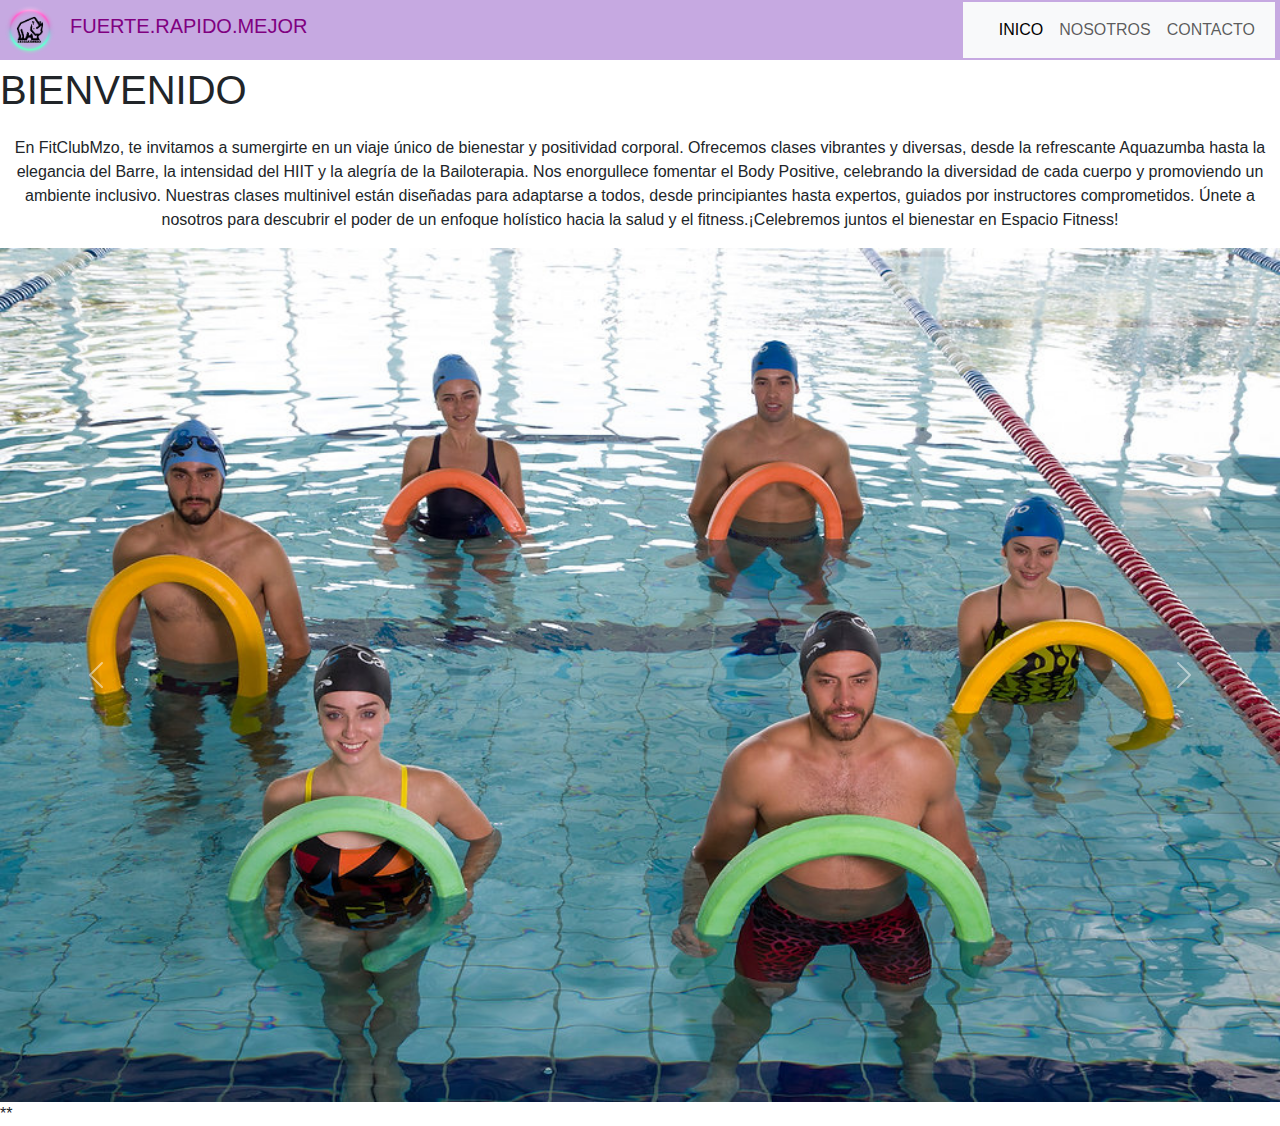
<file: index.html>
<!DOCTYPE html>
<html lang="es">
<head>
    <meta charset="UTF-8">
    <meta name="viewport" content="width=device-width, initial-scale=1.0">
   <link href="https://cdn.jsdelivr.net/npm/bootstrap@5.3.0-alpha1/dist/css/bootstrap.min.css" rel="stylesheet" integrity="sha384- GLhlTQ8iRABdZLl6O3oVMWSktQOp6b7In1Zl3/Jr59b6EGGoI1aFkw7cmDA6j6gD" crossorigin="anonymous">
 <link rel="stylesheet" href="style.css">
    <title>FitClubMzo</title>
    <link rel="shortcut icon" href="/assets/LOGO CINDY FITCLUB CIRCULO NEON.png "type="image/x-icon">

</head>
<body>
    <header>
        <a href="https://www.facebook.com/FITCLUB24MANZANILLO" target="_blank"class="logo">

        <img src="/assets/LOGO CINDY FITCLUB CIRCULO NEON.png"alt="logo de fitclub">
        <h5 class="frase empresa">FUERTE.RAPIDO.MEJOR</h5>
        </a>
        <!-- ejemplo barra de navegacion boostrap -->
        
        <!-- termina ejemplo de bara de navegacion boostrap -->
        <nav class="navbar navbar-expand-lg bg-body-tertiary">
            <div class="container-fluid">
              <a class="navbar-brand" href="#"></a>
              <button class="navbar-toggler" type="button" data-bs-toggle="collapse" data-bs-target="#navbarNav" aria-controls="navbarNav" aria-expanded="false" aria-label="Toggle navigation">
                <span class="navbar-toggler-icon"></span>
              </button>
              <div class="collapse navbar-collapse" id="navbarNav">
                <ul class="navbar-nav">
                  <li class="nav-item">
                    <a class="nav-link active" aria-current="page" href="#">INICO</a>
                  </li>
                  <li class="nav-item">
                    <a class="nav-link" href="#">NOSOTROS</a>
                  </li>
                  <li class="nav-item">
                    <a class="nav-link" href="#">CONTACTO</a>
                  </li>
                 </ul>
              </div>
            </div>
          </nav>
 </header>
 <p class="fs-1">BIENVENIDO</p>

 <p class="text-center"> En FitClubMzo, te invitamos a sumergirte en un viaje único de bienestar y positividad corporal. Ofrecemos clases vibrantes y diversas, desde la refrescante Aquazumba hasta la elegancia del Barre, la intensidad del HIIT y la alegría de la Bailoterapia. Nos enorgullece fomentar el Body Positive, celebrando la diversidad de cada cuerpo y promoviendo un ambiente inclusivo. Nuestras clases multinivel están diseñadas para adaptarse a todos, desde principiantes hasta expertos, guiados por instructores comprometidos. Únete a nosotros para descubrir el poder de un enfoque holístico hacia la salud y el fitness.¡Celebremos juntos el bienestar en Espacio Fitness!</p>





        <div id="carouselExampleRide" class="carousel slide" data-bs-ride="true">
            <div class="carousel-inner">
              <div class="carousel-item active">
                <img src="/assets/aquaerobics.jpg" class="d-block w-100" alt="...">
              </div>
              <div class="carousel-item">
                <img src="/assets/bailoterapia real.jpg" class="d-block w-100" alt="...">
              </div>
              <div class="carousel-item">
                <img src="/assets/Barre-Exercise.jpg" class="d-block w-100" alt="...">
              </div>
            </div>
            <button class="carousel-control-prev" type="button" data-bs-target="#carouselExampleRide" data-bs-slide="prev">
              <span class="carousel-control-prev-icon" aria-hidden="true"></span>
              <span class="visually-hidden">Previous</span>
            </button>
            <button class="carousel-control-next" type="button" data-bs-target="#carouselExampleRide" data-bs-slide="next">
              <span class="carousel-control-next-icon" aria-hidden="true"></span>
              <span class="visually-hidden">Next</span>
            </button>
          </div>
    *<script src="https://cdn.jsdelivr.net/npm/bootstrap@5.3.0-alpha1/dist/js/bootstrap.bundle.min.js" integrity="sha384- w76AqPfDkMBDXo30jS1Sgez6pr3x5MlQ1ZAGC+nuZB+EYdgRZgiwxhTBTkF7CXvN" crossorigin="anonymous"></script>*
</body>
</html>
</file>
<file: style.css>
body {
    font-family: 'Trebuchet MS', 'Lucida Sans Unicode', 'Lucida Grande', 'Lucida Sans', Arial, sans-serif;
    margin: 0;
}

a {
    color: purple;
    text-decoration: none;
    font-size: 14px;
}

header {
    background-color: rgb(198, 169, 225);
    display: flex;
    height: 60px;
    justify-content: space-between;
    align-items: center;
    padding: 5px;
}

.logo {
    display: flex;
    align-items: center;
}

.logo img {
    height: 50px;
    margin-right: 15px;
}
.p{
    
}
</file>
